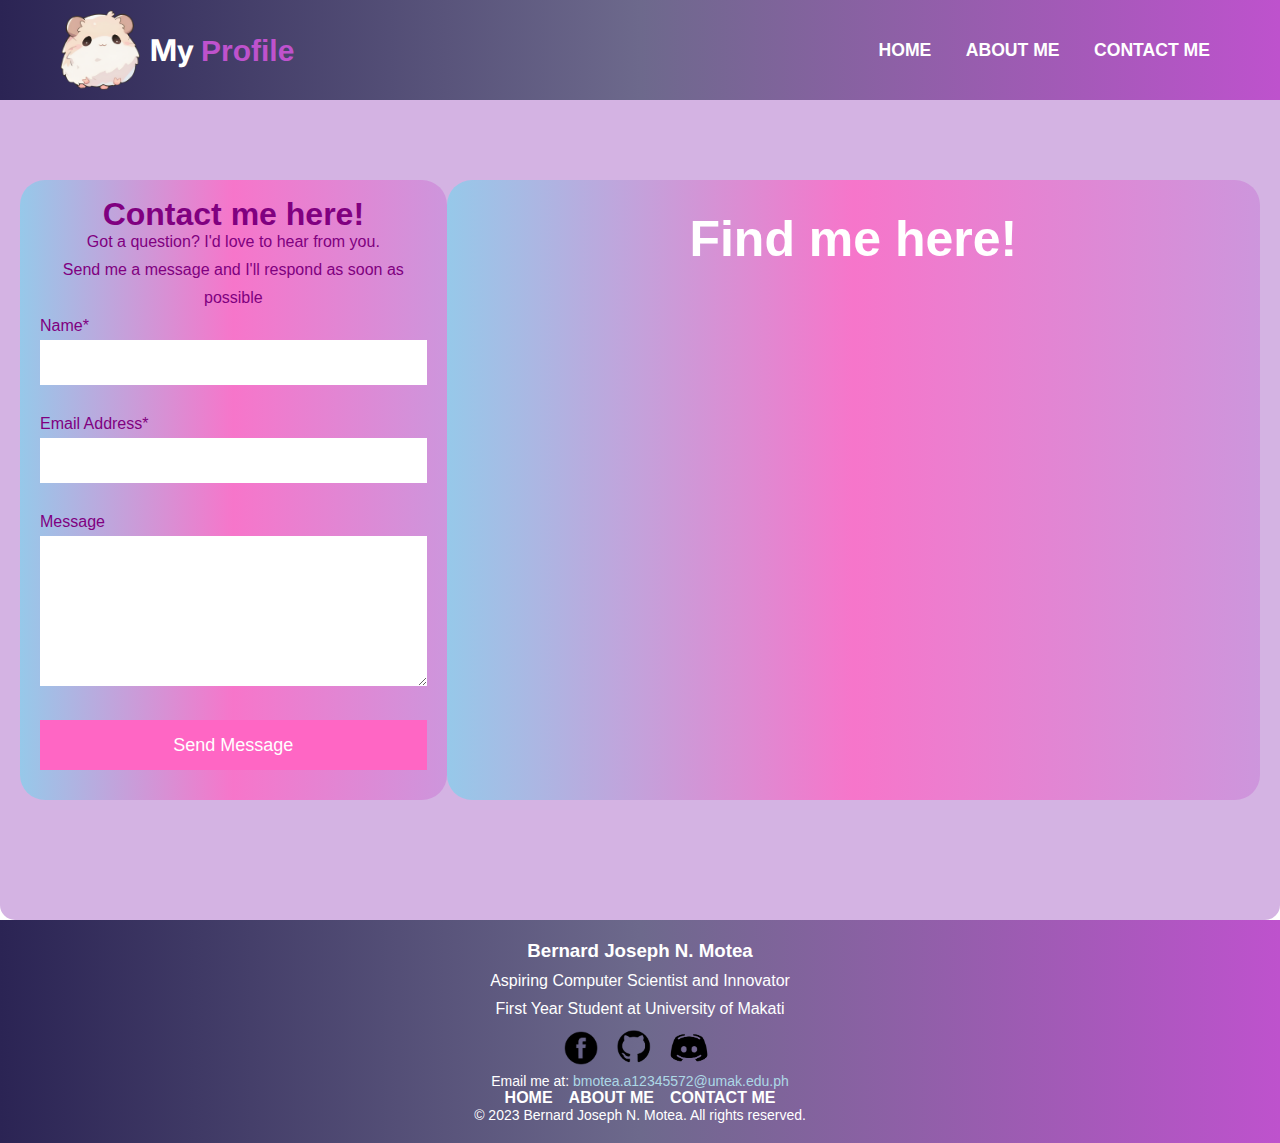
<file: contact_me.html>
<!DOCTYPE html>
<html lang="eng">

	<head>
		<title>My Profile</title>
		<meta charset="UTF-8" />
		<meta name = "viewport" content = "width=device-width, initial-scale=1.0">
		<link rel="stylesheet" type="text/css" href="stylesheet.css" />
		<link href="https://fonts.googleapis.com/css?family=Inter:400,700&display=swap" rel="stylesheet">
	</head>
	
	<body>
		<div class="wrapper">
		<header class="header">
				<div class="logo-container">
					<img src="images/logo.png" alt="Logo" class="logo-image">
					<a href="index.html" class="mylogo">My <span>Profile</span></a>
				</div>
				<nav class="navigation">
					<a href="index.html">HOME</a>
					<a href="about_me.html">ABOUT ME</a>
					<a href="contact_me.html">CONTACT ME</a>
				</nav>
			</header>
			<div class="holder">
				<div class="bodymessage">
					<div class="form-and-map-container">
						<div class="sendmessage-round">
							<form>
								<center>
									<h1>Contact me here!</h1>
									<p>Got a question? I'd love to hear from you.</p>
									<p>Send me a message and I'll respond as soon as possible</p>
								</center>
								<label for="Name">Name*</label>
								<input type="text" id="Name" name="Name">
								<label for="Eadd">Email Address*</label>
								<input type="email" id="Eadd" name="Eadd">
								<label>Message</label>
								<textarea name="Message" rows="8" cols="50"></textarea>
								<input type="submit" class="contact-form-btn" value="Send Message">
							</form>
						</div>
						<div class="map-section">
							<h2> <strong>Find me here!</strong></h2>
							<iframe src="https://www.google.com/maps/embed?pb=!1m18!1m12!1m3!1d3862.3693631343035!2d121.0573359749475!3d14.520852685956054!2m3!1f0!2f0!3f0!3m2!1i1024!2i768!4f13.1!3m3!1m2!1s0x3397c8b43d07e931%3A0xf2db83bca6ae6d9e!2s529%206th%20St%2C%20Manila%2C%20Metro%20Manila!5e0!3m2!1sen!2sph!4v1702584409274!5m2!1sen!2sph" width="100%" height="85%" style="border:0;" allowfullscreen="" loading="lazy" referrerpolicy="no-referrer-when-downgrade"></iframe>
						</div>
					</div>
				</div>
			</div>

			 <footer>
				<div class="footer-content">
					<h3>Bernard Joseph N. Motea</h3>
					<p>Aspiring Computer Scientist and Innovator</p>
					<p>First Year Student at University of Makati</p>
				<ul class="socials">
					<li><a href="https://www.facebook.com/profile.php?id=100008963893308"><img src="images/fb.png" alt="Facebook"/></a></li>
					<li><a href="https://github.com/Motea47"><img src="images/github.png" alt="GitHub" /></a></li>
					<li><a href="https://discordapp.com/users/1159676674288386139"><img src="images/discord.png" alt="Discord" /></a></li>
				</ul>
				</div>
				<div class="footer-bottom">
					<p>Email me at: <a href="mailto:bmotea.a12345572@umak.edu.ph">bmotea.a12345572@umak.edu.ph</a></p>
					<ul class="footer-nav">
						<li><a href="index.html">HOME</a></li>
						<li><a href="about_me.html">ABOUT ME</a></li>
						<li><a href="contact">CONTACT ME</a></li>
					</ul>
					<p>© 2023 Bernard Joseph N. Motea. All rights reserved.</p>
				</div>
			</footer>
		</div>
	</body>
</html>
</file>
<file: stylesheet.css>
* {
	margin: 0;
	padding: 0;
	box-sizing: border-box;
	font-family: Arial, Helvetica, sans-serif;
}


.wrapper{
	width: 100%;
	height: 100%;
	position: relative;
}

body {
	color: rgb(128, 0, 128);
}

.logo-container {
	display: flex;
	align-items: center;
}

.header {
	position: fixed;
	top: 0;
	left: 0;
	width: 100%;
	height: 100px;
	padding: 20px 20px;
	display: flex;
	justify-content: space-between;
	align-items: center;
	z-index: 1000;
	color: white;
	font-family: 'Gill Sans MT', Calibri, 'Trebuchet MS', sans-serif;
	background: linear-gradient(90deg, rgba(43, 36, 84, 1), rgba(109, 105, 140, 1), rgba(190, 82, 205, 1));
	
}

.logo-image {
	height: 80px;
	width: 80px;
	margin-left: 40px;
}

.mylogo {
	position: relative;
	font-size: 30px;
	color: white;
	font-family: 'Inter', sans-serif;
	font-weight: bold;
	margin-left: 10px;
	text-decoration: none;
}

.mylogo:hover{
	color: rgb(255, 102, 196);
}

.navigation a {
	position: relative;
	font-size: 1.1em;
	color: white;
	font-weight: bold;
	margin-left: 30px;
	right: 50px;
	text-decoration: none;
}

.navigation a:hover {
	color: rgb(73, 50, 107);
}

.home {
	position: relative;
	width: 100%;
	min-height: 100vh;
	background-size: cover;
	background-position: center;
	display: flex;
	align-items: center;
	background: linear-gradient(90deg, rgba(135, 206, 235, 0.8), rgba(255, 102, 196, 0.8), rgba(190, 82, 205, 0.4));
	padding: 70px 70px;
}

.content {
	max-width: 600px;
}

.content h3 {
	font-size: 32px;
	font-weight: bold;
	color: white;
	margin-bottom: 3px;
}

.content h1 {
	font-size: 50px;
	font-weight: bold;
	margin: 0;
	color: white;
}

.action-button {
	display: inline-block;
	padding: 10px 20px;
	margin-top: 20px; 
	background-color: #ff66c4; 
	color: white;
	font-weight: bold;
	text-decoration: none;
	border: none;
	border-radius: 5px;
	transition: background-color 0.3s ease;
}

.action-button:hover {
	background-color: #ba52cd; 
}

span {
	color: rgba(190, 82, 205, 1);
}

.content p {
	font-size: 20px;
	color: white;
	margin-top: 10px;
}

.image {
	position: absolute;
	top: 20%;
	right: 100px;
	width: 500px;
	height: 500px;
	border-radius: 50%;
	overflow: hidden;
	z-index: 10;
}

.image img {
	width: 100%;
	height: 100%;
	object-fit: cover;
}

.hero_image1{
	position:relative;
	width: 100%;
	height: 800px;
	background: linear-gradient(90deg, rgba(135, 206, 235, 0.8), rgba(255, 102, 196, 0.8), rgba(190, 82, 205, 0.4));
}

.film {
	position: absolute;
	top: 0;
	left: 0;
	width: 100%;
	height: 800px;
	background: linear-gradient(90deg, rgba(135, 206, 235, 0.8), rgba(255, 102, 196, 0.8), rgba(190, 82, 205, 0.4));
	filter: brightness(1.5) contrast(1);
	mix-blend-mode: multiply;
}

.hero_image {
	width: 100%;
	height: 800px;
	position: relative;
}

.hero_text {
	position: absolute;
	top: 50%;
	left: 50%;
	transform: translate(-50%, -50%);
	color: white;
	text-align: center;
}

.aboutme{
	color: rgba(173, 216, 230, 1);
	font-size: 67px;
	font-family: Inter;
	font-weight: 800;
	word-wrap: break-word;
	margin-bottom: 20px;
	background: rgba(190, 82, 205, 1);
	border-radius: 25px;
}

.pagedes{
	color: white;
	font-size: 40px;
	font-family: Inter;
	font-weight: bold;
	word-wrap: break-word;
	background: rgba(255, 183, 197, 0.9);
	padding: 10px;
	border-radius: 25px;
}

.outer {
	margin-top: 60px;
    background-color: rgba(201, 160, 220, 0.8);
    padding: 20px;
    display: flex;
    justify-content: flex-end;
	align-items: center;
	border-radius: 15px;
	height:700px;
}

.video {
    order: -1; 
    background: linear-gradient(90deg, rgba(135, 206, 235, 0.8), rgba(255, 102, 196, 0.8), rgba(190, 82, 205, 0.4));
    padding: 20px 20px;
    height: 400px;
    position: relative;
    overflow: hidden;
    width: 100%;
	border-radius: 25px;
}

.video video {
    position: relative;
    top: 0;
    left: 0;
    width: 100%;
    height: 100%;
	object-fit: fill;
	border-radius: 15px;
}

.perinfo {
    display: flex;
    flex-direction: row;
    justify-content: flex-end;
    align-items: flex-start;
    padding: 20px;
}

.column1 {
    display: flex;
    flex-direction: column;
}

.personal, .hobbies {
    padding: 30px; 
    color: white;
    text-align: left;
    width: 400px; 
    height: 250px;
    background: linear-gradient(90deg, rgba(135, 206, 235, 0.8), rgba(255, 102, 196, 0.8), rgba(190, 82, 205, 0.3));
    margin: 10px;
	border-radius: 25px;
}

.describe {
    padding: 23px; 
    color: white;
    text-align: left;
    width: 395px; 
	height:535px;
    background: linear-gradient(90deg, rgba(135, 206, 235, 0.8), rgba(255, 102, 196, 0.8), rgba(190, 82, 205, 0.3));
	border-radius: 25px;
}

.personal h2, .hobbies h2, .describe h2 {
    font-size: 30px;
	background-color: rgba(135, 206, 235, 0.7);
    margin-bottom: 10px;
	border-radius: 15px;
	padding-left: 5px;
}

.personal p, .hobbies p, .describe p {
    font-size: 18px; 
	color: rgba(0, 0, 0, 0.7);
    line-height: 25px;
	border-radius: 15px;
	padding-left: 5px;
}

.family {
    display: flex;
    flex-direction: row;
    align-items: center;
    background-color: rgba(201, 160, 220, 0.8);
    padding: 20px;
    margin-top: 60px;
	flex-wrap: wrap;
	border-radius: 15px;
}

.family h2 {
    text-align: center;
	color: rgba(173, 216, 230, 1);
    width: 100%;
	font-size: 65px;
	margin-bottom: 20px;
	background: linear-gradient(90deg, rgba(135, 206, 235, 0.8), rgba(255, 102, 196, 0.8), rgba(190, 82, 205, 0.4));
	border-radius: 15px;
}

.member {
    background:  linear-gradient(90deg, rgba(135, 206, 235, 0.8), rgba(255, 102, 196, 0.8), rgba(190, 82, 205, 0.3));
    width: calc(100% / 3 - 20px);
    margin: 10px;
    border-radius: 25px;
    overflow: hidden;
}

.member-image {
    width: 100%;
    text-align: center;
}

.member-image img {
    width: 90%;
    margin-top: 20px;
	padding-bottom: 10px;
	border-radius: 20px;
}

.member-info {
    background-color: rgba(255, 102, 196, 0.8);
    padding: 20px;
	font-size: 18px;
	color: rgba(0, 0, 0, 0.7);
}

.member-image:hover img {
    opacity: 0.7;
}

.education {
    display: flex;
    flex-direction: row;
    align-items: center;
    background-color: rgba(201, 160, 220, 0.8);
    padding: 20px;
    margin-top: 60px;
	flex-wrap: wrap;
	border-radius: 15px;
	margin-bottom: 60px;
}

.education h2 {
    text-align: center;
	color: rgba(173, 216, 230, 1);
    width: 100%;
	font-size: 65px;
	margin-bottom: 20px;
	background: linear-gradient(90deg, rgba(135, 206, 235, 0.8), rgba(255, 102, 196, 0.8), rgba(190, 82, 205, 0.4));
	border-radius: 15px;
}

.school {
    background:  linear-gradient(90deg, rgba(135, 206, 235, 0.8), rgba(255, 102, 196, 0.8), rgba(190, 82, 205, 0.3));
    width: calc(100% / 3 - 20px);
    margin: 10px;
    border-radius: 25px;
    overflow: hidden;
}

.school-image {
    width: 100%;
    text-align: center;
}

.school-image img {
    width: 90%;
    margin-top: 20px;
	padding-bottom: 10px;
	border-radius: 20px;
}

.school-info {
    background-color: rgba(255, 102, 196, 0.8);
    padding: 20px;
	font-size: 18px;
	color: rgba(0, 0, 0, 0.7);
}

.school-image-link img {
    transition: opacity 0.3s ease;
}

.school-image-link:hover img {
    opacity: 0.7;
}

.contact-me {
    padding: 30px;
    background: linear-gradient(90deg, rgba(135, 206, 235, 0.8), rgba(255, 102, 196, 0.8), rgba(190, 82, 205, 0.3));
    color: black;
	margin: 20px 0px;
	text-align: right;
	
}

.contact-me h2 {
    font-size: 65px;
    color: #800080;
}

.contact-me p {
    font-size: 18px;
}

.action-button2 {
    display: inline-block;
	padding: 10px 20px;
	margin-top: 10px; 
	background-color: #ff66c4; 
	color: white;
	font-weight: bold;
	text-decoration: none;
	border: none;
	border-radius: 5px;
	transition: background-color 0.3s ease;
}

.action-button2:hover {
    background-color: #ba52cd; 
}

.holder {
	margin-top: 60px;
    background-color: rgba(201, 160, 220, 0.8);
    padding: 20px;
    display: flex;
    justify-content: center;
	align-items: center;
	border-radius: 15px;
	height:100%;
}

.form-and-map-container {
    display: flex;
    flex-direction: row;
    justify-content: center;
}

.bodymessage {
	margin-top: 100px;
	margin-bottom: 100px;
}

.sendmessage-round {
	height: 620px;
    max-width: 50%;
	line-height: 28px;
    padding: 20px 20px;
	font-family:Inter;
    background: linear-gradient(90deg, rgba(135, 206, 235, 0.8), rgba(255, 102, 196, 0.8), rgba(190, 82, 205, 0.3));
	border-radius:25px;
	flex:1;
}

.sendmessage-round input[type="text"],.sendmessage-round input[type="email"],.sendmessage-round textarea {
    width: 100%;
    padding: 15px;
    margin-bottom: 25px;
    border: none;
    background: white; 
}

.sendmessage-round input[type="submit"] {
    display: block;
    width: 100%;
    height: 50px;
    border: none;
    background: #ff66c4;
    color: white;
    cursor: pointer;
    font-size: 18px;
}

.sendmessage-round input[type="submit"]:hover {
    background: #ba52cd; 
}

.map-section {
	height: 620px;
	width: 100%;
	background: linear-gradient(90deg, rgba(135, 206, 235, 0.8), rgba(255, 102, 196, 0.8), rgba(190, 82, 205, 0.3));
	border-radius: 25px;
    padding: 20px;
	flex:2;
}

.map-section h2 {
	font-size: 50px;
	text-align: center;
	color: white;
	align-items: center;
	padding: 10px;
}

.map-section iframe{
	border-radius: 10px;
	padding-top: 5px;
}	

footer {
	background: linear-gradient(90deg, rgba(43, 36, 84, 1), rgba(109, 105, 140, 1), rgba(190, 82, 205, 1));
    color: white;
    text-align: center;
    padding: 20px 0;
    font-family: 'Inter', sans-serif;
}

.footer-content h3 {
    margin-bottom: 10px;
    font-weight: 700;
}

.footer-content p {
    margin-bottom: 10px;
}

.socials {
    list-style: none;
    padding: 0;
}

.socials li {
    display: inline;
    margin-right: 10px;
}

.socials a {
    color: white;
    text-decoration: none;
}

.socials img {
    width: 40px; 
    height: auto;
    border-radius: 50%; 
}

.socials a {
    display: inline-block;
    vertical-align: middle;
}

.footer-bottom p {
    font-size: 14px;
}

.footer-bottom a {
    color: lightblue;
    text-decoration: none;
}

.footer-nav {
    display: flex;
    justify-content: center;
    align-items: center;
    list-style-type: none;
    padding: 0;
    margin: 0;
}

.footer-nav li {
    margin: 0 8px; 
}

.footer-nav a {
    text-decoration: none;
    color: #ffffff; 
    font-weight: bold;
}

.footer-nav a:hover {
    color: rgb(73, 50, 107);
}

html {
	scroll-behavior: smooth;
}
</file>
